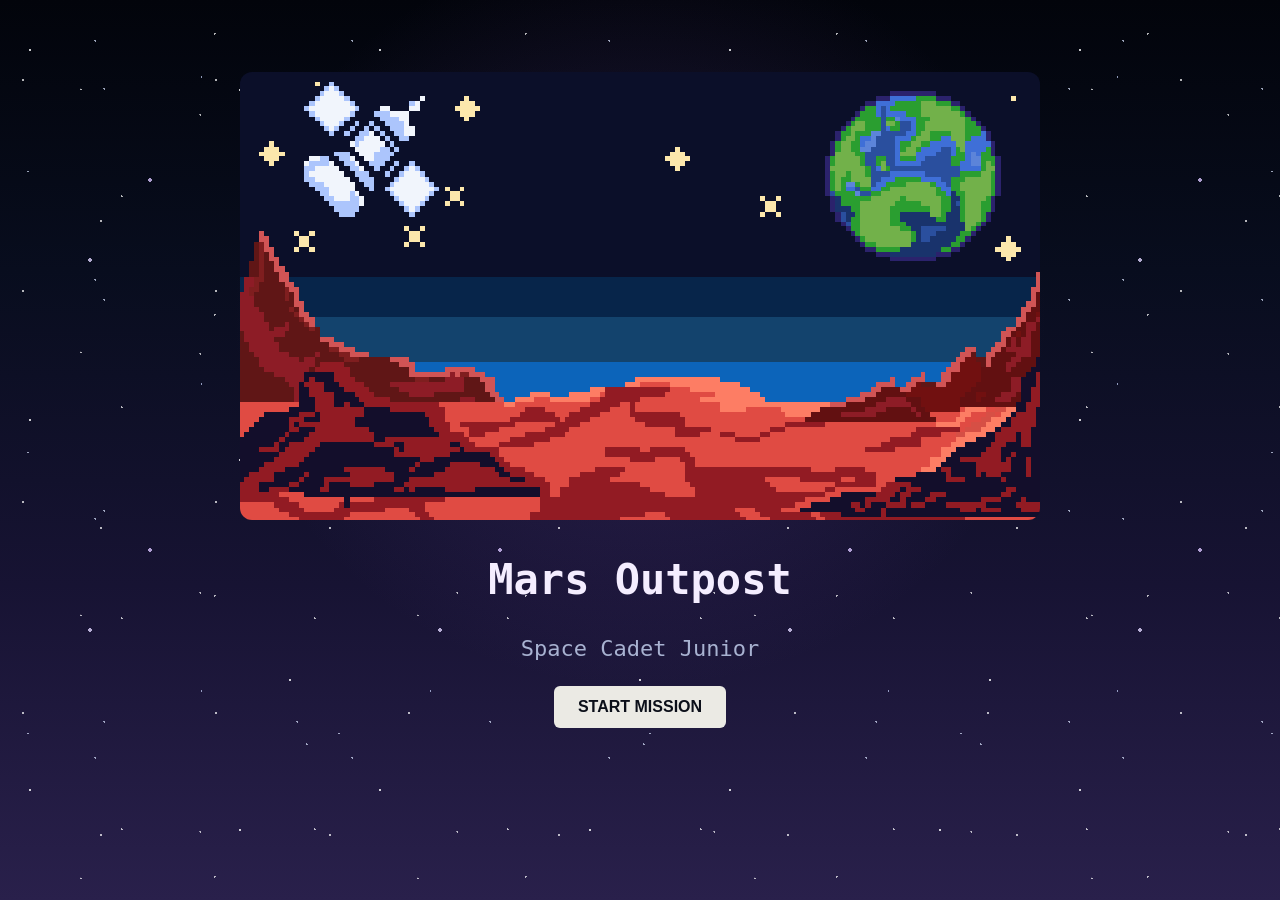
<file: index.html>
<!DOCTYPE html>
<html lang="en">
<head>
    <meta charset="UTF-8">
    <meta name="viewport" content="width=device-width, initial-scale=1.0">
    <title>Junior Astronaut Mission Trainer</title>
    <link rel="stylesheet" href="style.css">
</head>
<body>

  <!-- Title Menu -->
  <div id="title-screen">
    <img src="images/mars-title.png" alt="Mars Mission Title Art" style="width: 800px; max-width: 90vw; border-radius: 12px;">
    <h1>Mars Outpost</h1>
    <p>Space Cadet Junior</p>
    <button id="start-btn">START MISSION</button>
   </div>
   
   <!-- Loading Screen -->
  <div id="loading-screen" class="hidden">
    <div class="loading-container">
      <div id="dialogue-box">
        <h1>Zena</h1>
        <p>Hey, Space Cadet! Welcome to Mars! I'm Zena, your mission guide. </p>
        <p>I'm monitoring your base from NASA headquarters here on Earth. </p>
        <p>Messages between Earth and Mars can take 3-22 minutes to arrive! </p>
        <p>This means, if an emergency happens, you won't be able to rely on me. </p>
        <p>You'll need to make smart decisions on your own and keep yourself safe. You're the boss out there! </p> 
      </div>
    </div>
   <button id="command-btn" class="command-enter-btn"><span>🚀</span>ENTER COMMAND CENTER</button>
  </div>

</div>

 <!-- Command Center -->
  <div id="command-page" class="hidden">
    <header class="dashboard-header">
      <h1>Mars Outpost</h1>
      <p>Welcome, <span id="cadet-name">Junior</span> | <span>DAY <span id="day-num">1</span>: <span id="nasa-date-display">10/17/2026</span></span> | Crisis <span id="crisis-num">1</span> of 3</p>
      <p>Mission Status: <span id="mission-status">Active</span></p>

      <!-- Button to Open NASA API Table -->
      <div style="margin-top: 10px;">
        <button id="open-api-table-btn" class="choice-btn" style="padding: 6px 15px; font-size: 0.85rem; background: #0284c7; width: auto; display: inline-block; cursor: pointer; position: relative; z-index: 999;">📊 View NASA Space Weather Table</button>
      </div>

    </header>

   
  <!-- Resource Meters -->
  <div class="resource-panel">
    <div class="resource-card oxygen-card">
      <div class="resource-heading">
        <span>OXYGEN</span>
        <span id="oxygen-text">100%</span>
      </div>
      <div class="meter-background">
        <div id="oxygen-bar" class="meter-fill oxygen-fill"></div>
      </div>
      <div id="oxygen-status" class="resource-status">STABLE</div>
    </div>
    <div class="resource-card power-card">
      <div class="resource-heading">
        <span>POWER</span>
        <span id="power-text">100%</span>
      </div>
      <div class="meter-background">
        <div id="power-bar" class="meter-fill power-fill"></div>
      </div>
      <div id="power-status" class="resource-status">STABLE</div>
    </div>
    <div class="resource-card radiation-card">
      <div class="resource-heading">
        <span>RADIATION</span>
        <span id="radiation-text">10%</span>
      </div>
      <div class="meter-background">
        <div id="radiation-bar" class="meter-fill radiation-fill"></div>
      </div>
      <div id="radiation-status" class="resource-status">LOW</div>
    </div>
  </div>
    
 <!-- Retro Event Terminal -->
<div class="terminal-box">
  <h3>MISSION LOG</h3>
  <p id="event-text"></p>

  <!-- Choice Buttons for Player Decisions -->
 <div id="choice-container" class="hidden">
    <button id="choice-a-btn" class="choice-btn"></button>
    <button id="choice-b-btn" class="choice-btn"></button>
  </div>

  

  <!-- Continue Button for Next Step -->
  <div id="continue-container" class="hidden">
    <button id="continue-btn" class="choice-btn">CONTINUE MISSION</button>
  </div>
</div>

<!-- Vocabulary Definition Popup Box -->
  <div id="def-modal" class="hidden" style="background: rgba(15, 23, 42, 0.95); border: 2px solid #38bdf8; padding: 15px; border-radius: 8px; margin-top: 15px;">
    <h4 id="def-title" style="color: #38bdf8; margin-top: 0;"></h4>
    <p id="def-text" style="font-size: 0.9rem; margin-bottom: 10px;"></p>
    <button id="close-def-btn" class="choice-btn" style="padding: 5px 15px; font-size: 0.8rem;">Close</button>
  </div>

  <!-- Game Over / Failure Modal -->
  <div id="game-over-modal" class="hidden" style="position: fixed; top: 0; left: 0; width: 100vw; height: 100vh; background: rgba(0, 0, 0, 0.85); display: flex; flex-direction: column; justify-content: center; align-items: center; z-index: 10000;">
    <div style="background: #1e293b; border: 3px solid #f43f5e; padding: 30px; border-radius: 12px; text-align: center; max-width: 400px; width: 90%;">
      <h2 style="color: #f43f5e; margin-top: 0; font-size: 2rem;">🚨 MISSION FAILED 🚨</h2>
      <p id="game-over-reason" style="color: #cbd5e1; font-size: 1.1rem; margin-bottom: 20px;">Your radiation exposure levels exceeded safe limits.</p>
      <button id="restart-btn" class="choice-btn" style="background: #f43f5e; width: 100%; font-size: 1.1rem;">RETRY MISSION</button>
    </div>
  </div>

<!-- Modal Box at the bottom of index.html -->
  <div id="api-table-modal" style="display: none; position: fixed; top: 0; left: 0; width: 100vw; height: 100vh; background: rgba(0, 0, 0, 0.85); flex-direction: column; justify-content: center; align-items: center; z-index: 10000;">
    <div style="background: #1e293b; border: 3px solid #38bdf8; padding: 20px; border-radius: 12px; max-width: 800px; width: 90%; height: 82vh; display: flex; flex-direction: column; position: relative;">
      
      <!-- X Close Button -->
      <button id="close-x-btn" style="position: absolute; top: 10px; right: 15px; background: transparent; border: none; color: #f43f5e; font-size: 1.8rem; font-weight: bold; cursor: pointer; z-index: 10;" title="Close Table">×</button>
      
      <h3 style="color: #38bdf8; margin-top: 0; margin-bottom: 12px; font-family: monospace; text-align: center;">🛰️ NASA Space Weather Data</h3>

      
      <iframe src="API/donki.html" style="width: 100%; flex-grow: 1; border: none; background: #0f172a; border-radius: 8px;"></iframe>
      
    </div>
  </div>

  <script src="game.js"></script>
</body>
</html>
</file>
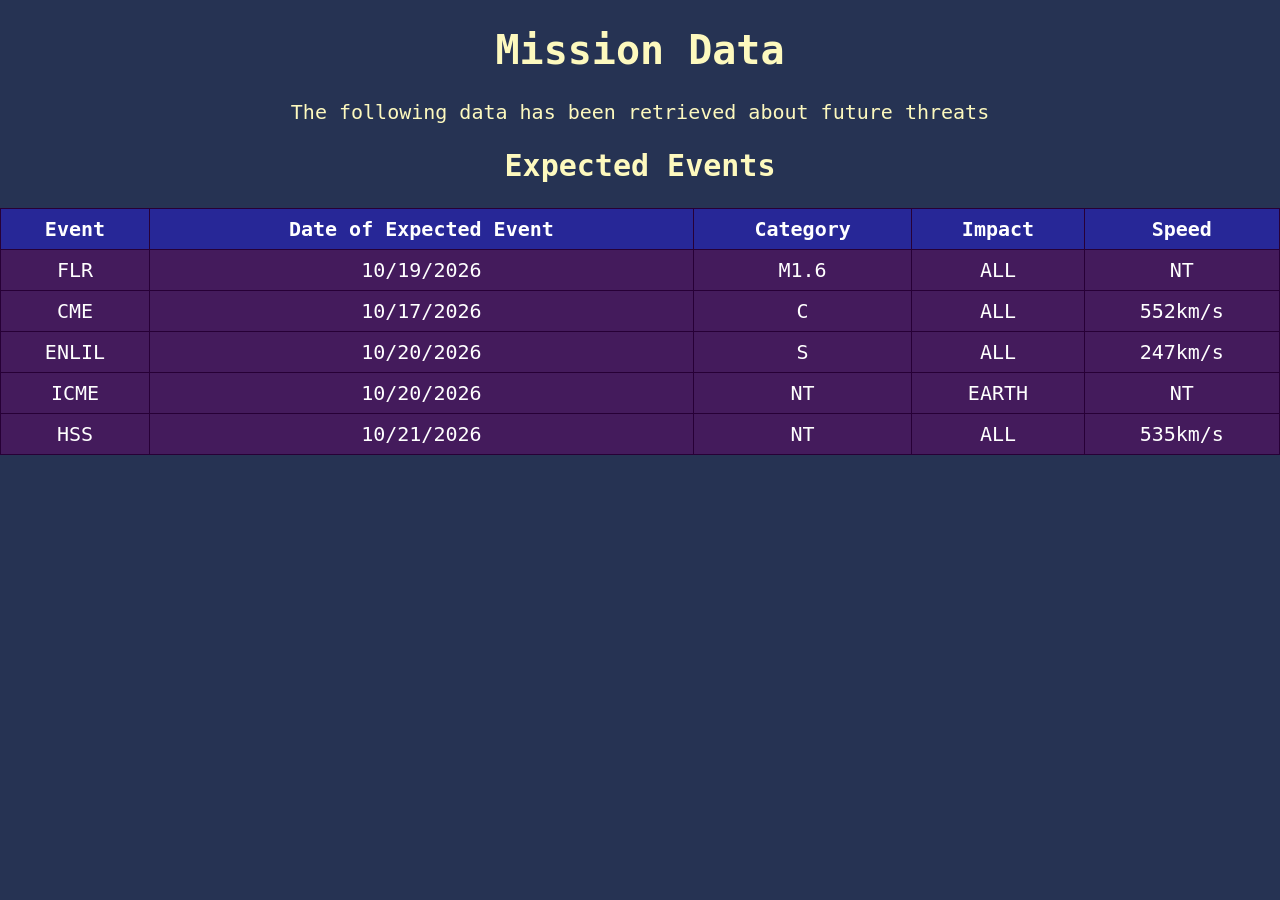
<file: API/donki.html>
<!DOCTYPE html>
<html lang="en">
<head>
    <meta charset="UTF-8">
    <meta name="viewport" content="width=device-width, initial-scale=1.0">
    <title>DONKI SETUP</title>
    <link rel="stylesheet" href="donkistyle.css">
</head>
<body>

    <h1>Mission Data</h1>
    <p>The following data has been retrieved about future threats</p>

    <h2>Expected Events</h2>
    <table class="table-striped">
        <thead>
            <tr class="bg-info">
                <th>Event</th>
                <th>Date of Expected Event</th>
                <th>Category</th>
                <th>Impact</th>
                <th>Speed</th>
            </tr>
        </thead>
        <tbody id="DONKI_Table">
            <!-- Live API rows will populate here -->
        </tbody>
    </table>

    <script src="donkievents.js"></script>
</body>
</html>
</file>
<file: style.css>
/* --- GLOBAL STYLES --- */
html, body {
    margin: 0;
    min-height: 100%;
}

body {
    color: #f4edff;
    font-family: monospace;
    background: radial-gradient(ellipse at 50% 35%, rgba(104, 67, 158, 0.30), transparent 45%), linear-gradient(180deg, #02040b 0%, #080d1e 30%, #171333 65%, #29204b 100%);
    background-attachment: fixed; 
    background-size: 100% 100%, 100% 100%;
    background-repeat: no-repeat;
    position: relative;
    isolation: isolate;
    overflow-x: hidden;
}

.hidden {
    display: none !important;
}

/* --- STARS --- */
body::before {
    content: "";
    position: fixed;
    inset: 0;
    pointer-events: none;
    z-index: -1;
    background-image: 
        radial-gradient(1px 1px at 12% 38%, #ffffff 98%, transparent), 
        radial-gradient(1px 1px at 37% 17%, #dce6ff 98%, transparent), 
        radial-gradient(1px 1px at 69% 12%, #ffffff 98%, transparent), 
        radial-gradient(1px 1px at 88% 25%, #cbd8ff 98%, transparent), 
        radial-gradient(1px 1px at 24% 34%, #ffffff 98%, transparent),
        radial-gradient(1px 1px at 54% 42%, #dce6ff 98%, transparent),
        radial-gradient(1px 1px at 78% 48%, #ffffff 98%, transparent),
        radial-gradient(1px 1px at 9% 61%, #dce6ff 98%, transparent),
        radial-gradient(1px 1px at 44% 72%, #ffffff 98%, transparent),
        radial-gradient(1px 1px at 91% 83%, #dce6ff 98%, transparent),
        radial-gradient(1px 1px at 63% 93%, #ffffff 98%, transparent);
    background-size: 193px 211px, 257px 239px, 311px 281px, 229px 307px, 337px 263px;
    background-repeat: repeat;
    opacity: 0.7;
    animation: distantStars 100s linear infinite;
    width: 100%;
    height: 100%;
}

body::after {
    content: "";
    position: fixed;
    inset: 0;
    pointer-events: none;
    z-index: -1;
    background-image: 
        radial-gradient(1.5px 1.5px at 30px 50px, #ffffff 98%, transparent),
        radial-gradient(2px 2px at 150px 180px, #d9c5ff 98%, transparent),
        radial-gradient(1.5px 1.5px at 240px 90px, #ffffff 98%, transparent),
        radial-gradient(2px 2px at 90px 260px, #e0d6ff 98%, transparent),
        radial-gradient(1px 1px at 290px 310px, #ffffff 98%, transparent);
    background-size: 350px 370px;
    background-repeat: repeat;
    opacity: 0.8;
    animation: nearbyStars 55s linear infinite;
    width: 100%;
    height: 100%;
}

/* --- ANIMATIONS --- */
@keyframes distantStars {
    from {transform: translate3d(0, 0, 0);} to {transform: translate3d(-25px, 120px, 0);}
}

@keyframes nearbyStars {
    from {transform: translate3d(0, 0, 0);} to {transform: translate3d(35px, 220px, 0);}
}


/* --- 1. TITLE SCREEN (Make everything bigger) --- */
#title-screen {   
    height: 800px;
    display: flex; 
    flex-direction: column; 
    align-items: center; 
    justify-content: center; 
    text-align: center;
}

#title-screen img {
    width: 800px !important;   /* Forces the image to expand */
    max-width: 90vw;           /* Keeps it from overflowing mobile screens */
    height: auto;              /* Keeps the pixel art proportions correct */
    border-radius: 12px;
    margin-bottom: 25px;
    image-rendering: pixelated; /* Keeps pixel art looking sharp when scaled up */
}

#title-screen h1 {
    font-size: 42px;        /* Big bold title */
    margin: 10px 0;
}

#title-screen p {
    font-size: 22px;        /* Larger subtitle */
    margin-bottom: 25px;
    color: #a8b2d1;
}


/* --- 2. LOADING SCREEN (Lock text inside the purple dialogue box) --- */
#loading-screen {
  min-height: 100vh;
  width: 100%;
  display: flex;
  flex-direction: column;
  align-items: center;    /* Keeps everything perfectly centered horizontally */
  justify-content: center;
  box-sizing: border-box;
  padding: 20px;
  gap: 15px;
}

.loading-container {
    position: relative;
    aspect-ratio: 907 / 612; 
    width: min(95vw, 907px); 
    margin: 0 auto;
    background-image: url('images/Loading Screen.png');
    background-size: 100% 100%; 
    background-repeat: no-repeat;
    background-position: center;
}

#dialogue-box {
    position: absolute;
    top: 61%;               /* Pushes text down into the purple box area */
    left: 3%;               /* Padding from the astronaut portrait side */
    width: 73%;             /* Restricts width so it doesn't overlap the portrait */
    height: 36%;
    box-sizing: border-box;
    overflow: hidden;
    padding: 12px;
    display: flex;
    flex-direction: column;
    justify-content: center;
}

#dialogue-box h1 {
    font-size: clamp(11px, 1.5vw, 16px);
    color: #4f1c63;
    margin: 0 0 8px 0;
}

#dialogue-box p {
    font-size: clamp(9px, 1.2vw, 13px);      /* Fits multiple lines neatly inside */
    margin: 3px 0;
    line-height: 1.3;
    color: #341049;         /* High contrast yellow text */
}

#command-btn {
    margin-top: 15px;
    width: min(340px, 90%);
    padding: 15px 22px;
    background: linear-gradient(135deg, #b8e5f5, #7cc9e8);
    color: #14283b;
    border: 2px solid #d9f4ff;
    border-radius: 12px;
    font-family: monospace;
    font-size: 15px;
    font-weight:bold;
    letter-spacing: 1.5px;
    box-shadow: 0 0 15px rgba(124, 201, 232, 0.25);
    transition: all 0.25s ease;
}

#command-btn:hover {
    background: linear-gradient(135deg, #d9f4ff, #9cddf5);
    color: #13283b;
    transform: translateY(-3px);
    box-shadow: 0 0 22px rgba(124, 201, 232, 0.55);
}

#command-btn:active {
    transform: translateY(1px);
}

/* --- 3. COMMAND CENTER (Bigger text & cleaner spacing) --- */
#command-page {
    display: flex; 
    flex-direction: column; 
    align-items: center; 
    justify-content: flex-start; 
    text-align: center;
    padding: 45px 20px;
    gap: 20px;
    min-height: 55vh;
    width: 100%;
    box-sizing: border-box;
}

.dashboard-header {
    width: min(900px, 95%);
    padding: 20px;
    box-sizing: border-box;
    background: rgba(30, 25, 58, 0.85);
    border: 2px solid #8064bd;
    border-radius: 12px;
    box-shadow: 0 0 20px rgba(128, 100, 189, 0.2);
}

.dashboard-header h1 {
    font-size: clamp(26px, 4vw, 36px);        /* Big header */
    margin: 0 0 12px;
    color: #d9c5ff;
    letter-spacing: 2px;
    text-shadow: 0 0 12px rgba(190, 150, 255, 0.5);
}

.dashboard-header p {
    font-size: 15px;        /* Larger cadet/status text */
    margin: 7px 0;
    color: #c5c0df;
}

.resource-panel {
    display: grid; 
    grid-template-columns: repeat(3, 1fr);
    gap: 18px; 
    margin: 0; 
    width: min(900px, 95%);
}

.resource-card {
    background: linear-gradient(145deg, rgba(35, 32, 65, 0.95), rgba(15, 23, 42, 0.95));
    padding: 20px 18px; 
    border: 2px solid #8064bd;
    border-radius: 12px; 
    font-size: 15px;       /* Bigger resource stats */
    font-weight: bold;
    box-shadow: 0 0 15px rgba(128, 100, 189, 0.15);
    transition: transform 0.2s, box-shadow 0.2s;
}

.resource-heading {
    display: flex;
    justify-content: space-between;
    align-items: center;
    margin-bottom: 14px;
    letter-spacing: 1px;
    color: #e0e7ff;
}

.meter-background {
    width: 100%;
    height: 13px;
    background: #263047;
    border-radius: 20px;
    overflow: hidden;
    border: 1px solid rgba(255, 255, 255, 0.15);
}

.meter-fill {
    height: 100%;
    width: 100%;
    border-radius: 20px;
    transition: width 0.5s ease;
}

.oxygen-fill {
    background: #4ade80;
}

.power-fill {
    background: #38dbf8;
}

.radiation-fill {
    background: #f87171;
}

.oxygen-fill.safe, .power-fill.safe {
    background: #4ade80;
}

.oxygen-fill.warning, .power-fill.warning {
    background: #facc15;
}

.oxygen-fill.danger, .power-fill.danger {
    background: #f87171;
}

.radiation-fill.safe {
    background: #4ade80;
}

.radiation-fill.warning {
    background: #facc15;
}

.radiation-fill.danger {
    background: #f87171;
}

.resource-status {
    text-align: left;
    font-size: 11px;
    letter-spacing: 1.5px;
    margin: 10px 0 0;
    color: #4ade80;
}

.resource-status.warning {
    color: #facc15;
}

.resource-status.danger {
    color: #f87171;
}

.terminal-box {
    background-color: rgba(8, 12, 28, 0.95);
    border: 2px solid #55e6d0;
    padding: 28px;
    width: min(850px, 95%);
    max-width: 95%;
    border-radius: 12px;
    text-align: left;
    box-sizing: border-box;
    box-shadow: 0 0 25px rgba(85, 230, 208, 0.12);
}

.terminal-box h3 {
    margin-top: 0;
    color: #55e6d0;
    font-size: 19px;
    border-bottom: 1px solid rgba(85, 230, 208, 0.5);
    padding-bottom: 12px;
    letter-spacing: 2px;
}

#event-text {
    font-size: 16px;        /* Easy-to-read mission log text */
    line-height: 1.7;
    color: #e0e7ff;
}

#choice-container {
    .hidden {
        display: none !important; 
    }
    margin-top: 22px;
    display: flex;
    gap: 15px;
}


/* --- BUTTON STYLING --- */
button { 
    background-color: #ebeae4; 
    color: #0b0f19; 
    border: none; 
    border-radius: 6px; 
    padding: 12px 24px; 
    font-size: 16px; 
    font-weight: bold;
    cursor: pointer; 
    transition: background-color 0.3s; 
}

button:hover {
    background-color: #505fb6; 
    color: #ffffff;
}

.choice-btn {
    flex: 1;
    background: #a94f50; 
    color: #ffffff;
    border: 1px solid #d47a7b;
    border-radius: 8px;
    padding: 13px 18px;
}

.choice-btn:hover {
    background: #c46768;
    color: white;
}

/* Ego too big confetti */
.confetti {
  position: fixed;
  width: 12px;
  height: 12px;
  top: -20px;
  z-index: 9999;
  pointer-events: none;
  border-radius: 2px;
  animation: fall linear forwards;
}

@keyframes fall {
  0% {
    transform: translateY(0vh) rotate(0deg);
    opacity: 1;
  }
  100% {
    transform: translateY(105vh) rotate(720deg);
    opacity: 0;
  }
}

/* Clickable glossary terms inside text */
.glossary-term {
  color: #38bdf8;
  text-decoration: underline;
  cursor: pointer;
  font-weight: bold;
}
.glossary-term:hover {
  color: #7dd3fc;
}

#def-modal {
    position: fixed;
    bottom: 50px;
    left: 50%;
    transform: translateX(-50%);
    width: min(1000px, 85%);
    box-sizing: border-box;
    z-index: 9998;
    margin: 0;
}

/* button sits above everything and captures mouse clicks */
#open-api-table-btn {
  position: relative;
  z-index: 99999 !important;
  pointer-events: auto !important;
  cursor: pointer;
}

/* header container doesn't block clicks */
.dashboard-header {
  position: relative;
  z-index: 10;
}

/* modal overlay covers everything when active */
#api-table-modal {
  z-index: 999999 !important;
}
</file>
<file: API/donkistyle.css>
/* --- GLOBAL STYLES --- */
body {
    background-color: #263353; 
    color: #fdf9be; 
    font-size: 20px;
    font-family: monospace;
    margin: 0;
    padding: 0;
    flex-direction: column; 
    align-items: center; 
    justify-content: center; 
    text-align: center;
}


.table-striped {
    background-color: #441b5c; /* Dark red background */
    color: white;
    width: 100%;
    border-collapse: collapse;
}
.table-striped td, .table-striped th {
    padding: 8px;
    border: 1px solid #270036;
}
.bg-info {
    background: rgb(39, 39, 151);
    color: white;
}
</file>
